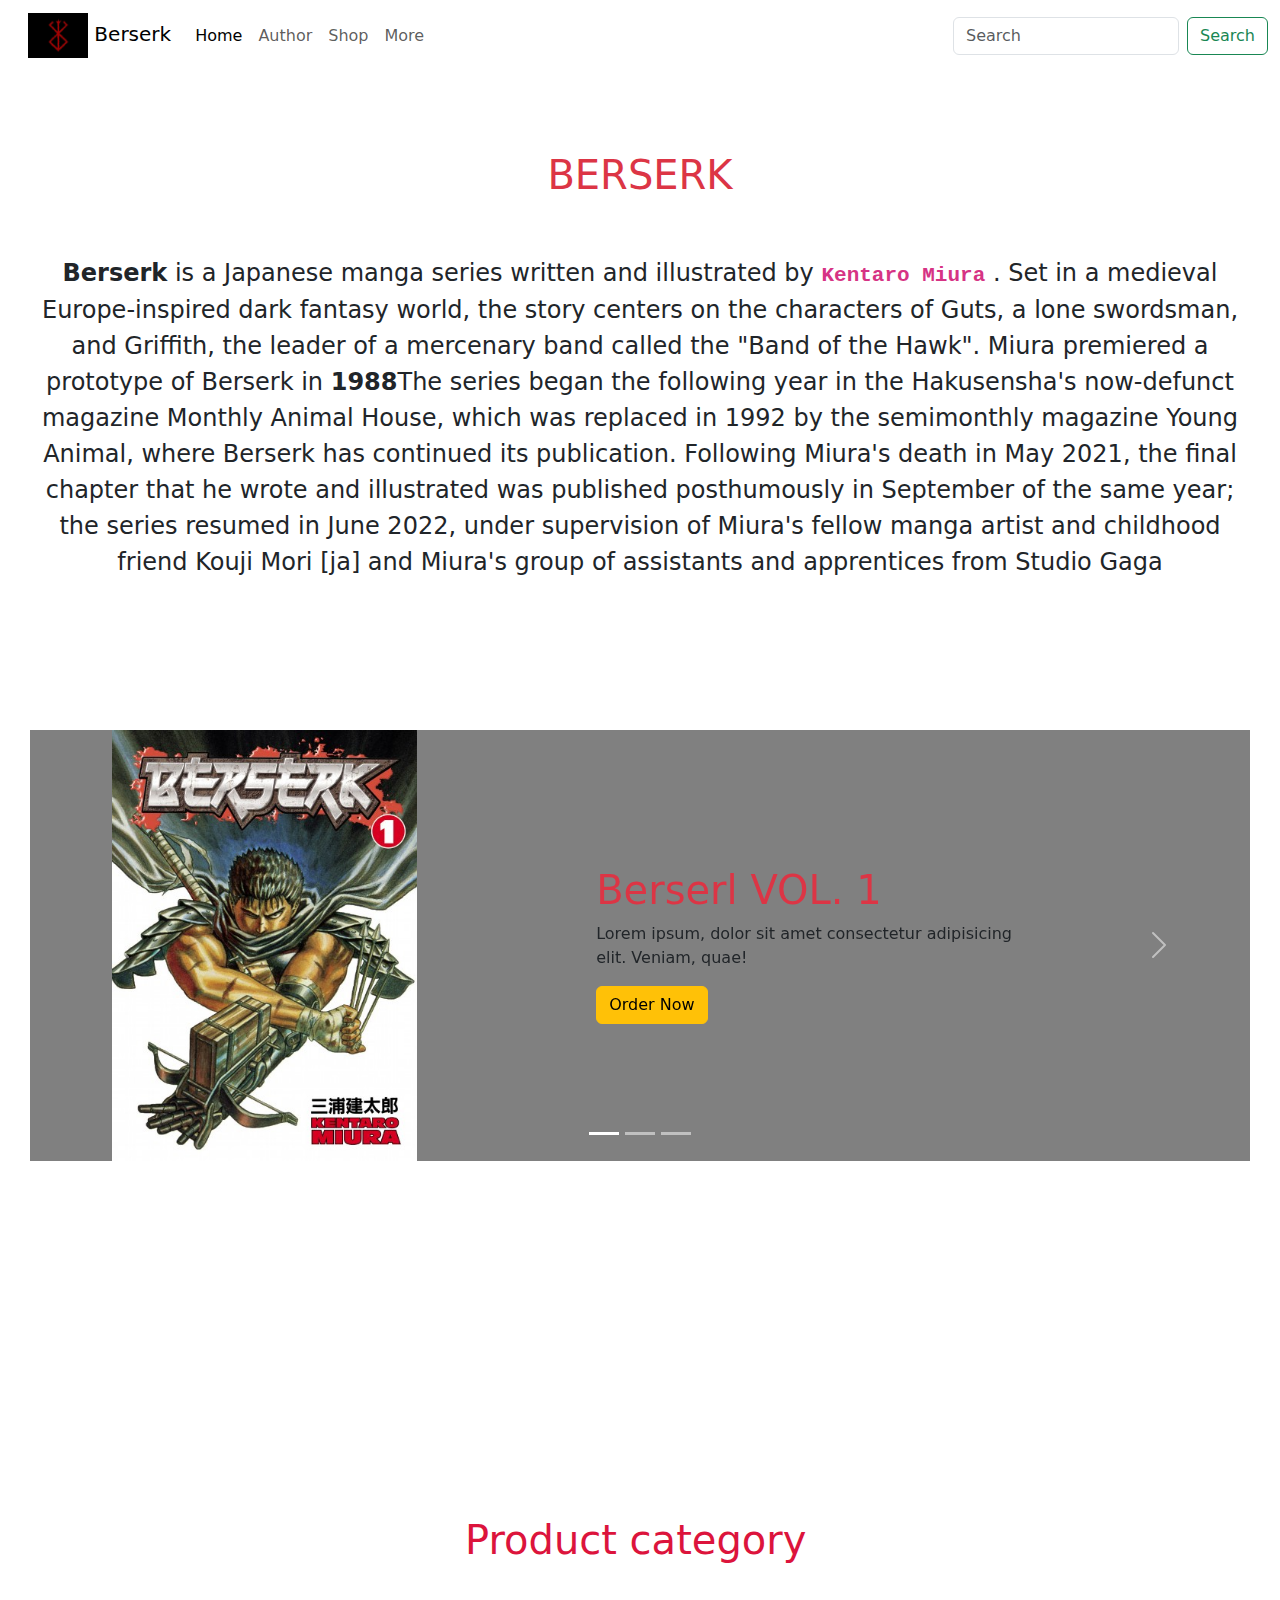
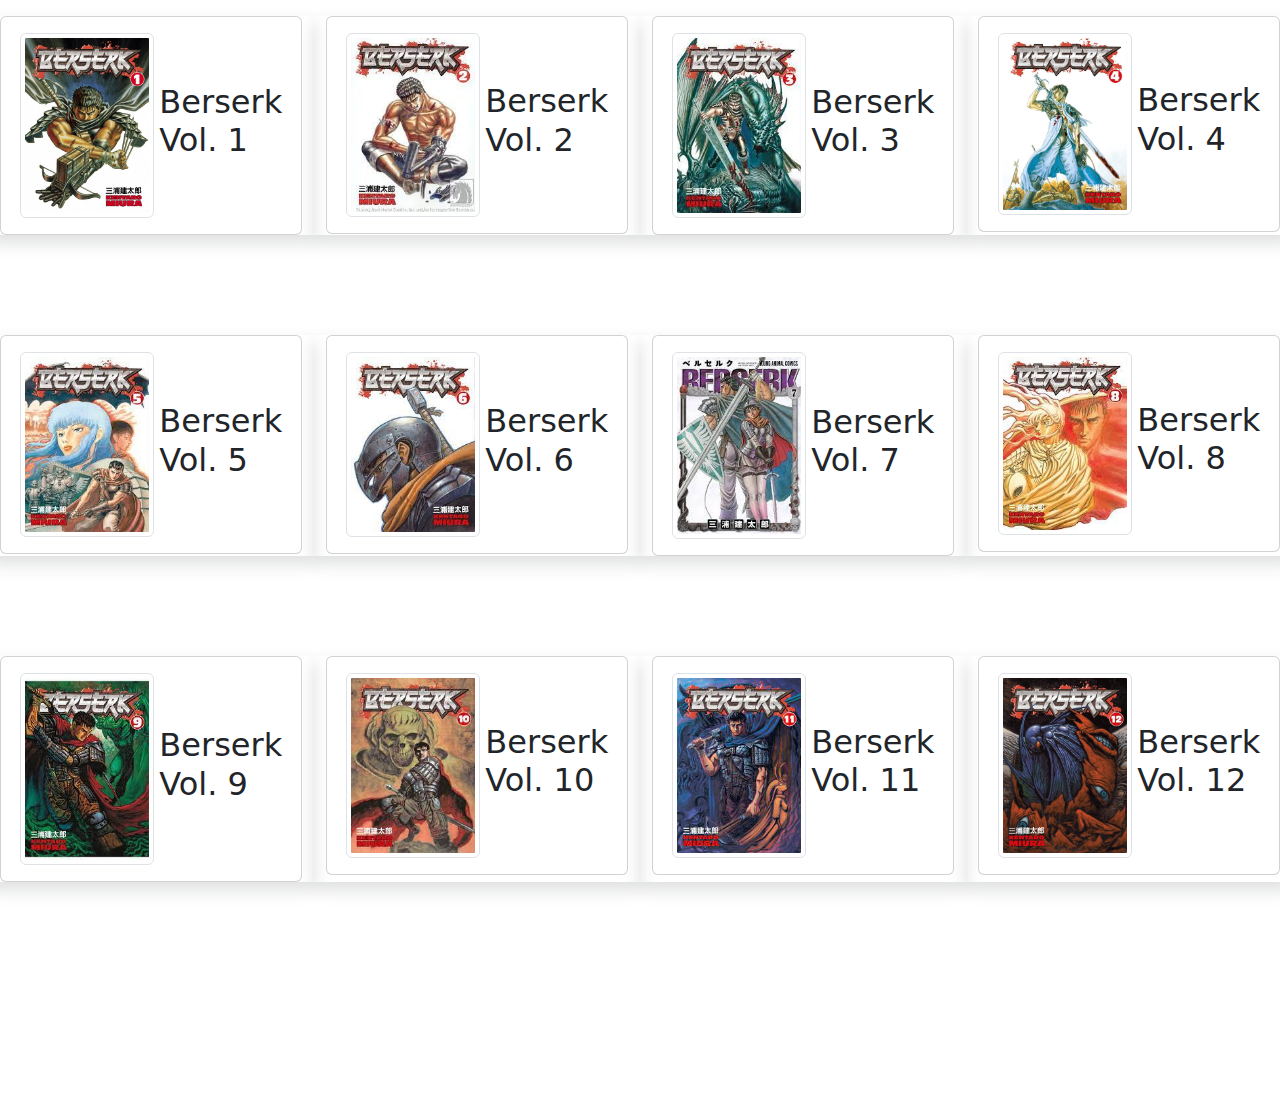
<file: html/class project.html>
<!DOCTYPE html>
<html lang="en">
  <head>
    <meta charset="UTF-8" />
    <meta http-equiv="X-UA-Compatible" content="IE=edge" />
    <meta name="viewport" content="width=device-width, initial-scale=1.0" />

    <title>web project 2</title>
    <link
      rel="shortcut icon"
      href="/images/78854af36a954e054a4f778634f71736.jpg"
      type="image/x-icon"
    />
    <!-- css -->
    <link rel="stylesheet" href="/css/style.css" />
    <!-- bootstrap -->
    <link rel="stylesheet" href="/css/bootstrap.min.css" />
  </head>
  <body style="height: 300vh">
    <!-- navbar start -->
    <nav class="navbar navbar-expand-lg bg-body-tertiary">
      <div class="container-fluid ms-3">
        <a class="navbar-brand" href="#"
          ><img
            src="/images/78854af36a954e054a4f778634f71736.jpg"
            alt=""
            style="width: 60px"
          />
          Berserk</a
        >
        <button
          class="navbar-toggler"
          type="button"
          data-bs-toggle="collapse"
          data-bs-target="#navbarSupportedContent"
          aria-controls="navbarSupportedContent"
          aria-expanded="false"
          aria-label="Toggle navigation"
        >
          <span class="navbar-toggler-icon"></span>
        </button>
        <div class="collapse navbar-collapse" id="navbarSupportedContent">
          <ul class="navbar-nav me-auto mb-2 mb-lg-0">
            <li class="nav-item">
              <a class="nav-link active" aria-current="page" href="#">Home</a>
            </li>
            <li class="nav-item">
              <a class="nav-link" href="#">Author</a>
            </li>
            <li class="nav-item">
              <a class="nav-link" href="#">Shop</a>
            </li>
            <li class="nav-item">
              <a class="nav-link" href="#">More</a>
            </li>
          </ul>
          <form class="d-flex" role="search">
            <input
              class="form-control me-2"
              type="search"
              placeholder="Search"
              aria-label="Search"
            />
            <button class="btn btn-outline-success" type="submit">
              Search
            </button>
          </form>
        </div>
      </div>
    </nav>
    <!-- navbar end -->
    <h1 class="Title text-center text-danger">BERSERK</h1>
    <br /><br />
    <p class="description fs-4 mx-4 text-center">
      <strong>Berserk</strong> is a Japanese manga series written and
      illustrated by <strong><code>Kentaro Miura</code></strong> . Set in a
      medieval Europe-inspired dark fantasy world, the story centers on the
      characters of Guts, a lone swordsman, and Griffith, the leader of a
      mercenary band called the "Band of the Hawk". Miura premiered a prototype
      of Berserk in <strong>1988</strong>The series began the following year in
      the Hakusensha's now-defunct magazine Monthly Animal House, which was
      replaced in 1992 by the semimonthly magazine Young Animal, where Berserk
      has continued its publication. Following Miura's death in May 2021, the
      final chapter that he wrote and illustrated was published posthumously in
      September of the same year; the series resumed in June 2022, under
      supervision of Miura's fellow manga artist and childhood friend Kouji Mori
      [ja] and Miura's group of assistants and apprentices from Studio Gaga
    </p>
    <!-- slider-start -->
    <div class="box_p position-relative">
      <div
        id="carouselExampleIndicators"
        class="carousel slide position-absolute top-25 w-100"
        style="background-color: grey"
      >
        <div class="carousel-indicators">
          <button
            type="button"
            data-bs-target="#carouselExampleIndicators"
            data-bs-slide-to="0"
            class="active"
            aria-current="true"
            aria-label="Slide 1"
          ></button>
          <button
            type="button"
            data-bs-target="#carouselExampleIndicators"
            data-bs-slide-to="1"
            aria-label="Slide 2"
          ></button>
          <button
            type="button"
            data-bs-target="#carouselExampleIndicators"
            data-bs-slide-to="2"
            aria-label="Slide 3"
          ></button>
        </div>
        <div class="carousel-inner">
          <div class="carousel-item active">
            <div class="d-flex align-items-center justify-content-around">
              <img src="/images/vol 1.jpg" class="d-block w-25" alt="..." />
              <div>
                <h1 class="text-danger ms-3">Berserl VOL. 1</h1>
                <p class="ms-3 w-75">
                  Lorem ipsum, dolor sit amet consectetur adipisicing elit.
                  Veniam, quae!
                </p>
                <button class="btn btn-warning ms-3">Order Now</button>
              </div>
            </div>
          </div>

          <div class="carousel-item">
            <div class="d-flex align-items-center justify-content-around">
              <img src="/images/vol 2.jpg" class="d-block w-25" alt="..." />
              <div>
                <h1 class="text-danger ms-3">Berserl VOL. 2</h1>
                <p class="ms-3 w-75">
                  Lorem ipsum, dolor sit amet consectetur adipisicing elit.
                  Veniam, quae!
                </p>
                <button class="btn btn-warning ms-3">Order Now</button>
              </div>
            </div>
          </div>
          <div class="carousel-item">
            <div class="d-flex align-items-center justify-content-around">
              <img src="/images/vol 7.jpg" class="d-block w-25" alt="..." />
              <div>
                <h1 class="text-danger ms-3">Berserl VOL. 7</h1>
                <p class="ms-3 w-75">
                  Lorem ipsum, dolor sit amet consectetur adipisicing elit.
                  Veniam, quae!
                </p>
                <button class="btn btn-warning ms-3">Order Now</button>
              </div>
            </div>
          </div>
        </div>
        <button
          class="carousel-control-prev"
          type="button"
          data-bs-target="#carouselExampleIndicators"
          data-bs-slide="prev"
        >
          <span class="carousel-control-prev-icon" aria-hidden="true"></span>
          <span class="visually-hidden">Previous</span>
        </button>
        <button
          class="carousel-control-next"
          type="button"
          data-bs-target="#carouselExampleIndicators"
          data-bs-slide="next"
        >
          <span class="carousel-control-next-icon" aria-hidden="true"></span>
          <span class="visually-hidden">Next</span>
        </button>
      </div>
    </div>

    <!-- slider-end -->
    <!-- product category start -->
    <div>
      <div class="product position-relative">
        <h1 class="Title_text-center">Product category</h1>
        <div class="row row-cols-1 row-cols-md-2 row-cols-lg-4 g-4">
          <div class="Colume col shadow">
            <div class="card">
              <div
                class="card-body d-flex align-items-center justify-content-around"
              >
                <img
                  class="w-50 img-thumbnail"
                  src="/images/vol 1.jpg"
                  alt=""
                />
                <h2>Berserk <br />Vol. 1</h2>
              </div>
            </div>
          </div>
          <div class="Colume col shadow">
            <div class="card">
              <div
                class="card-body d-flex align-items-center justify-content-around"
              >
                <img
                  class="w-50 img-thumbnail"
                  src="/images/vol 2.jpg"
                  alt=""
                />
                <h2>Berserk <br />Vol. 2</h2>
              </div>
            </div>
          </div>
          <div class="Colume col shadow">
            <div class="card">
              <div
                class="card-body d-flex align-items-center justify-content-around"
              >
                <img
                  class="w-50 img-thumbnail"
                  src="/images/vol 3.jpg"
                  alt=""
                />
                <h2>Berserk <br />Vol. 3</h2>
              </div>
            </div>
          </div>
          <div class="Colume col shadow">
            <div class="card">
              <div
                class="card-body d-flex align-items-center justify-content-around"
              >
                <img
                  class="w-50 img-thumbnail"
                  src="/images/vol 4.jpg"
                  alt=""
                />
                <h2>Berserk <br />Vol. 4</h2>
              </div>
            </div>
          </div>
          <div class="Colume col shadow">
            <div class="card">
              <div
                class="card-body d-flex align-items-center justify-content-around"
              >
                <img
                  class="w-50 img-thumbnail"
                  src="/images/vol 5.jpg"
                  alt=""
                />
                <h2>Berserk <br />Vol. 5</h2>
              </div>
            </div>
          </div>
          <div class="Colume col shadow">
            <div class="card">
              <div
                class="card-body d-flex align-items-center justify-content-around"
              >
                <img
                  class="w-50 img-thumbnail"
                  src="/images/vol 6.jpg"
                  alt=""
                />
                <h2>Berserk <br />Vol. 6</h2>
              </div>
            </div>
          </div>
          <div class="Colume col shadow">
            <div class="card">
              <div
                class="card-body d-flex align-items-center justify-content-around"
              >
                <img
                  class="w-50 img-thumbnail"
                  src="/images/vol 7.jpg"
                  alt=""
                />
                <h2>Berserk <br />Vol. 7</h2>
              </div>
            </div>
          </div>
          <div class="Colume col shadow">
            <div class="card">
              <div
                class="card-body d-flex align-items-center justify-content-around"
              >
                <img
                  class="w-50 img-thumbnail"
                  src="/images/vol 8 new.jpg"
                  alt=""
                />
                <h2>Berserk <br />Vol. 8</h2>
              </div>
            </div>
          </div>
          <div class="Colume col shadow">
            <div class="card">
              <div
                class="card-body d-flex align-items-center justify-content-around"
              >
                <img class="w-50 img-thumbnail" src="/images/vol9.jpg" alt="" />
                <h2>Berserk <br />Vol. 9</h2>
              </div>
            </div>
          </div>
          <div class="Colume col shadow">
            <div class="card">
              <div
                class="card-body d-flex align-items-center justify-content-around"
              >
                <img
                  class="w-50 img-thumbnail"
                  src="/images/vol10.jpg"
                  alt=""
                />
                <h2>Berserk <br />Vol. 10</h2>
              </div>
            </div>
          </div>
          <div class="Colume col shadow">
            <div class="card">
              <div
                class="card-body d-flex align-items-center justify-content-around"
              >
                <img
                  class="w-50 img-thumbnail"
                  src="/images/vol11.jpg"
                  alt=""
                />
                <h2>Berserk <br />Vol. 11</h2>
              </div>
            </div>
          </div>
          <div class="Colume col shadow">
            <div class="card">
              <div
                class="card-body d-flex align-items-center justify-content-around"
              >
                <img
                  class="w-50 img-thumbnail"
                  src="/images/vol 12.jpg"
                  alt=""
                />
                <h2>Berserk <br />Vol. 12</h2>
              </div>
            </div>
          </div>
        </div>
      </div>
    </div>

    <!-- product category end -->

    <!-- bootstrap js -->
    <script src="/js/bootstrap.min.js"></script>
    <!-- bootstrap separate -->
    <script
      src="https://cdn.jsdelivr.net/npm/@popperjs/core@2.11.7/dist/umd/popper.min.js"
      integrity="sha384-zYPOMqeu1DAVkHiLqWBUTcbYfZ8osu1Nd6Z89ify25QV9guujx43ITvfi12/QExE"
      crossorigin="anonymous"
    ></script>
    <script
      src="https://cdn.jsdelivr.net/npm/bootstrap@5.3.0-alpha3/dist/js/bootstrap.min.js"
      integrity="sha384-Y4oOpwW3duJdCWv5ly8SCFYWqFDsfob/3GkgExXKV4idmbt98QcxXYs9UoXAB7BZ"
      crossorigin="anonymous"
    ></script>
  </body>
</html>
</file>
<file: css/style.css>
body {
}

nav.navbar {
  background-color: transparent !important;
}
/* .navbar a {
  color: crimson !important;
} */
.box_p {
  margin-left: 30px !important;
  margin-right: 30px !important;
  height: 30% !important;

  margin-top: 150px !important;
}
h1.Title_text-center {
  color: crimson !important;
  position: absolute !important;
  right: 37% !important;
}
h1.Title {
  margin-top: 80px !important;
}
.a1 {
  text-decoration: none !important;
  color: rgb(186, 16, 50);
}
.a1:hover {
  color: rgb(123, 21, 42) !important;
  text-decoration: underline !important;
}
.Colume {
  margin-top: 100px !important;
  transition: 0.5s;
}
.Colume:hover {
  transform: scale(1.1);
}
p.blog {
  position: absolute;
  top: 4090px !important;
  left: 1080px !important;
  color: black;
}
</file>
